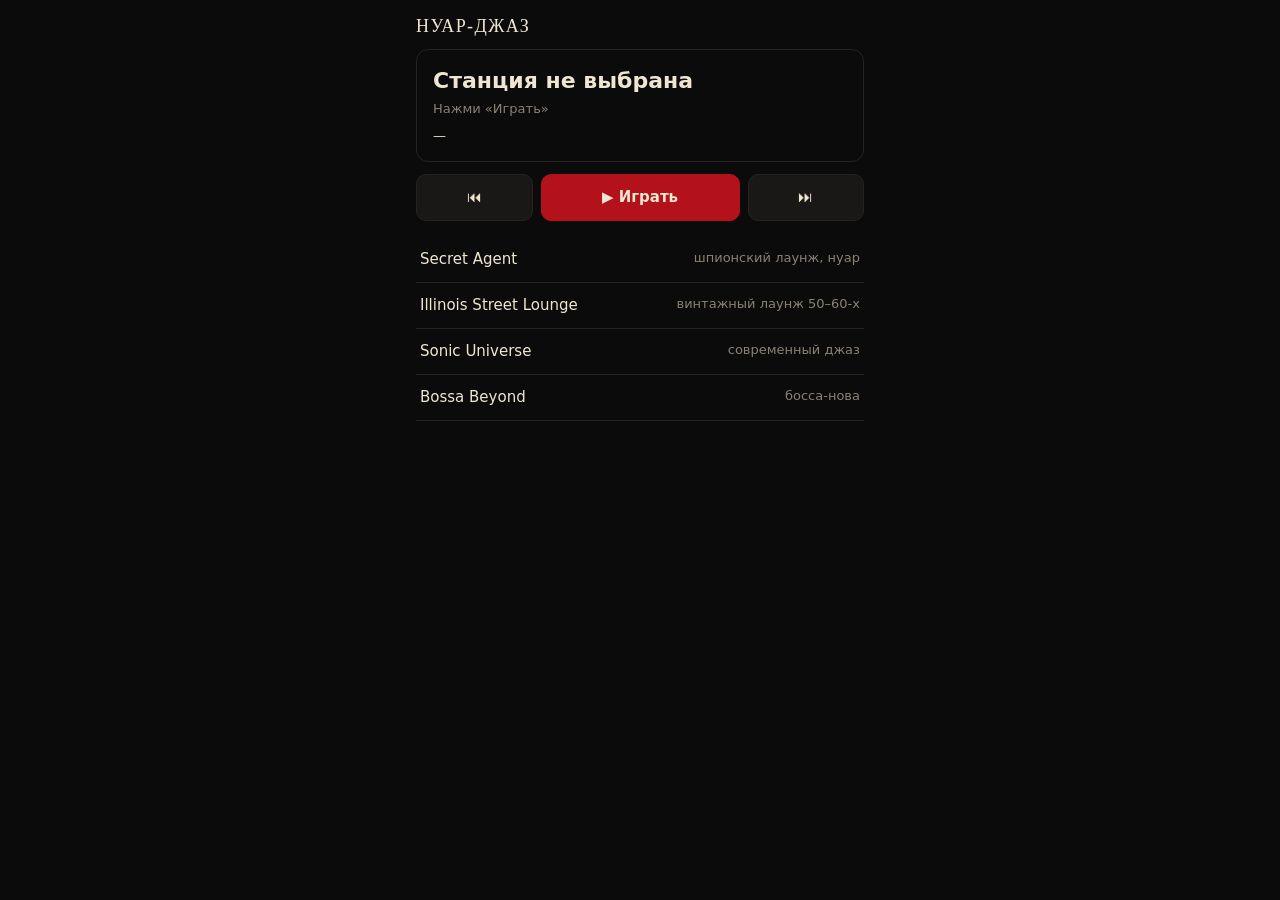
<file: index.html>
<!doctype html>
<html lang="ru" data-theme="noir">
<head>
<meta charset="utf-8">
<meta name="viewport" content="width=device-width, initial-scale=1, viewport-fit=cover">
<!-- theme-color не умеет читать CSS-переменные: держим в синхроне с --surface темы вручную -->
<meta name="theme-color" content="#0b0b0b">
<title>Lovely Radio</title>
<link rel="stylesheet" href="tokens/base.css">
<link rel="stylesheet" href="tokens/theme-noir.css">
<link rel="stylesheet" href="styles/app.css">
<script type="module" src="src/main.js"></script>
</head>
<body>
<main class="app">
  <h1 class="app__title" id="worldName">Lovely Radio</h1>

  <section class="now" aria-live="polite">
    <div class="now__name" id="nowName">Станция не выбрана</div>
    <div class="now__meta" id="nowMeta">Нажми «Играть»</div>
    <div class="now__status" id="status">—</div>
  </section>

  <div class="controls">
    <button class="btn" id="prev" aria-label="Предыдущая станция">⏮</button>
    <button class="btn btn--primary" id="play">▶ Играть</button>
    <button class="btn" id="next" aria-label="Следующая станция">⏭</button>
  </div>

  <ul class="channels" id="channels"></ul>

  <pre class="debug-log" id="log" hidden></pre>
</main>

<!-- Один <audio> на всё приложение. playsinline и preload="none" — как в спайке. -->
<audio id="audio" preload="none" playsinline></audio>
</body>
</html>
</file>
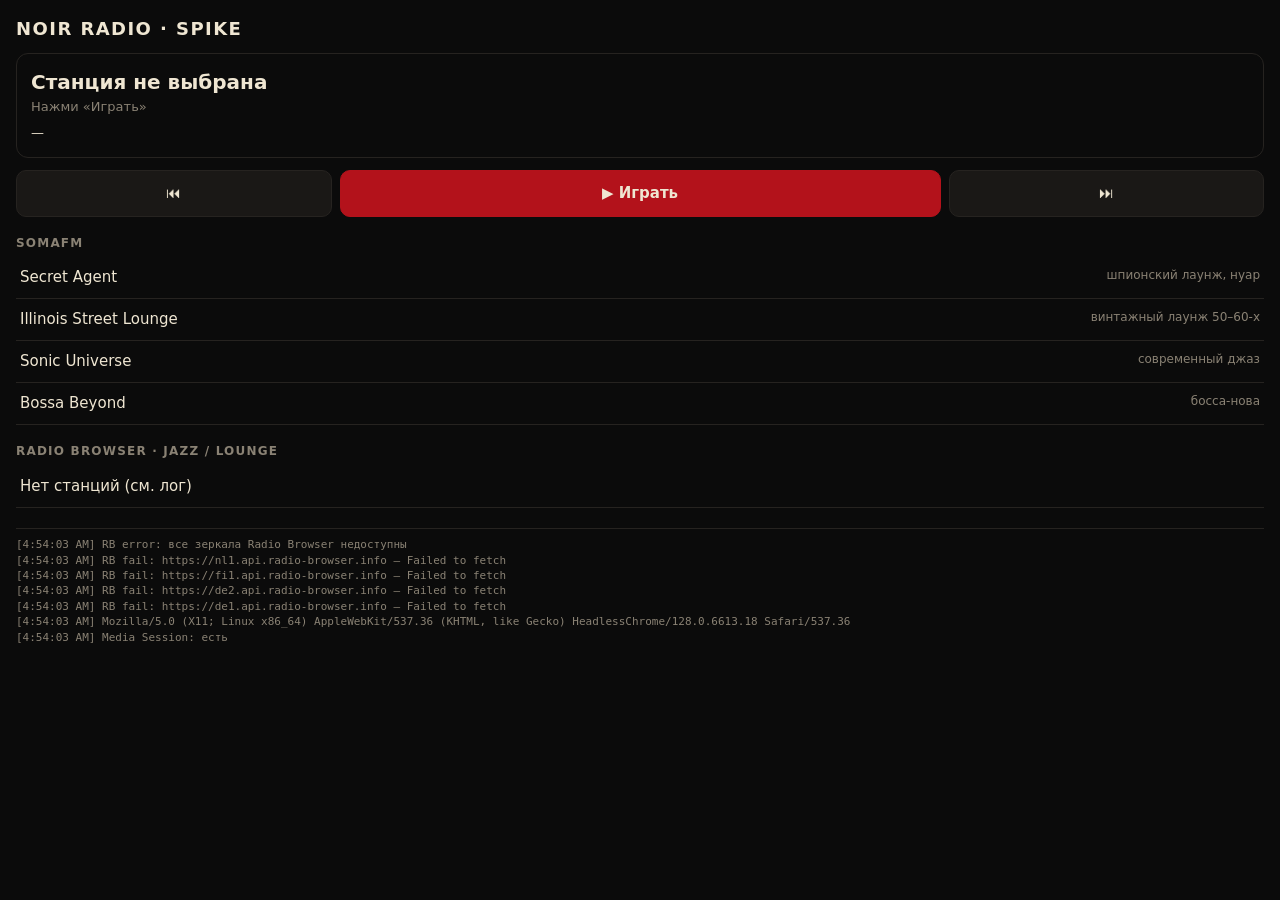
<file: spike/index.html>
<!doctype html>
<html lang="ru">
<head>
<meta charset="utf-8">
<meta name="viewport" content="width=device-width, initial-scale=1, viewport-fit=cover">
<meta name="theme-color" content="#0b0b0b">
<title>Noir Radio — spike</title>
<style>
  :root { --bg:#0b0b0b; --fg:#efe6d2; --dim:#8a8274; --red:#b3121b; --line:#262320; }
  * { box-sizing:border-box; }
  body { margin:0; background:var(--bg); color:var(--fg);
         font:15px/1.4 -apple-system, system-ui, sans-serif;
         padding:16px 16px calc(16px + env(safe-area-inset-bottom)); }
  h1 { font-size:18px; margin:0 0 12px; letter-spacing:.08em; text-transform:uppercase; }
  #now { border:1px solid var(--line); border-radius:12px; padding:14px; margin-bottom:12px; }
  #now .name { font-size:20px; font-weight:600; }
  #now .meta { color:var(--dim); font-size:13px; margin-top:2px; }
  #status { margin-top:8px; font-size:13px; }
  .row { display:flex; gap:8px; margin-bottom:16px; }
  button { font:inherit; color:var(--fg); background:#1a1816; border:1px solid var(--line);
           border-radius:10px; padding:12px 14px; flex:1; }
  #play { background:var(--red); border-color:var(--red); font-weight:600; flex:2; }
  h2 { font-size:12px; color:var(--dim); text-transform:uppercase; letter-spacing:.1em; margin:18px 0 6px; }
  ul { list-style:none; margin:0; padding:0; }
  li { padding:10px 4px; border-bottom:1px solid var(--line); display:flex; justify-content:space-between; gap:8px; }
  li.active { color:#fff; }
  li.active .t::before { content:"▶ "; color:var(--red); }
  li .s { color:var(--dim); font-size:12px; white-space:nowrap; }
  #log { margin-top:20px; font:11px/1.4 ui-monospace, Menlo, monospace; color:var(--dim);
         white-space:pre-wrap; max-height:200px; overflow:auto; border-top:1px solid var(--line); padding-top:8px; }
</style>
</head>
<body>
<h1>Noir Radio · spike</h1>

<div id="now">
  <div class="name" id="nowName">Станция не выбрана</div>
  <div class="meta" id="nowMeta">Нажми «Играть»</div>
  <div id="status">—</div>
</div>

<div class="row">
  <button id="prev">⏮</button>
  <button id="play">▶ Играть</button>
  <button id="next">⏭</button>
</div>

<h2>SomaFM</h2>
<ul id="soma"></ul>
<h2>Radio Browser · jazz / lounge</h2>
<ul id="rb"><li><span class="t">Загрузка…</span></li></ul>

<div id="log"></div>

<audio id="audio" preload="none" playsinline></audio>

<script>
const audio = document.getElementById('audio');
const $ = id => document.getElementById(id);
const logEl = $('log');
function log(msg) {
  const t = new Date().toLocaleTimeString();
  logEl.textContent = `[${t}] ${msg}\n` + logEl.textContent;
}
function setStatus(s) { $('status').textContent = s; }

// --- SomaFM: захардкожены, стримы по https с запасными зеркалами ---
const SOMA = [
  { id:'secretagent',   name:'Secret Agent',         meta:'шпионский лаунж, нуар' },
  { id:'illstreet',     name:'Illinois Street Lounge', meta:'винтажный лаунж 50–60-х' },
  { id:'sonicuniverse', name:'Sonic Universe',       meta:'современный джаз' },
  { id:'bossa',         name:'Bossa Beyond',         meta:'босса-нова' },
].map(s => ({
  ...s, src:'SomaFM',
  urls: ['ice1','ice2','ice4','ice6'].map(h => `https://${h}.somafm.com/${s.id}-128-mp3`),
  art: `https://somafm.com/img/${s.id}120.png`,
}));

let stations = [...SOMA];
let current = -1;
let mirrorIdx = 0;

// --- Radio Browser: публичный API с CORS, пробуем несколько зеркал ---
const RB_HOSTS = ['de1','de2','fi1','nl1'].map(h => `https://${h}.api.radio-browser.info`);
async function rbFetch(path) {
  for (const host of RB_HOSTS) {
    try {
      const r = await fetch(host + path);
      if (r.ok) { log(`RB ok: ${host}`); return { host, data: await r.json() }; }
    } catch (e) { log(`RB fail: ${host} — ${e.message}`); }
  }
  throw new Error('все зеркала Radio Browser недоступны');
}
let rbHost = null;
async function loadRB() {
  try {
    const q = '?hidebroken=true&order=clickcount&reverse=true&limit=80';
    const a = await rbFetch('/json/stations/bytag/jazz' + q);
    rbHost = a.host;
    const b = await rbFetch('/json/stations/bytag/lounge' + q);
    const seen = new Set();
    const list = [...a.data, ...b.data]
      .filter(s => s.url_resolved?.startsWith('https://'))          // Safari не даст играть http на https-странице
      .filter(s => ['MP3','AAC','AAC+'].includes(s.codec))
      .filter(s => !seen.has(s.stationuuid) && seen.add(s.stationuuid))
      .slice(0, 20)
      .map(s => ({
        name: s.name.trim(), meta: `${s.country || '—'} · ${s.codec} ${s.bitrate || '?'}kbps`,
        src: 'Radio Browser', uuid: s.stationuuid, urls: [s.url_resolved],
        art: s.favicon?.startsWith('https://') ? s.favicon : '',
      }));
    stations = [...SOMA, ...list];
    log(`RB: ${list.length} https-станций`);
  } catch (e) { log('RB error: ' + e.message); }
  render();
}

function render() {
  const mk = (i) => {
    const s = stations[i];
    const li = document.createElement('li');
    if (i === current) li.className = 'active';
    li.innerHTML = `<span class="t"></span><span class="s"></span>`;
    li.querySelector('.t').textContent = s.name;
    li.querySelector('.s').textContent = s.meta;
    li.onclick = () => tune(i);
    return li;
  };
  $('soma').replaceChildren(...stations.map((s,i) => s.src === 'SomaFM' ? mk(i) : null).filter(Boolean));
  const rb = stations.map((s,i) => s.src !== 'SomaFM' ? mk(i) : null).filter(Boolean);
  $('rb').replaceChildren(...(rb.length ? rb : [Object.assign(document.createElement('li'), {textContent:'Нет станций (см. лог)'})]));
}

function updateNow() {
  const s = stations[current];
  $('nowName').textContent = s ? s.name : 'Станция не выбрана';
  $('nowMeta').textContent = s ? `${s.src} · ${s.meta}` : '';
  if ('mediaSession' in navigator && s) {
    navigator.mediaSession.metadata = new MediaMetadata({
      title: s.name, artist: 'Noir Radio', album: s.src,
      // своя обложка с того же домена: чужие картинки iOS часто не показывает
      artwork: [{ src: new URL('cover.png', location.href).href, sizes: '512x512', type: 'image/png' }],
    });
  }
}

async function tune(i) {
  current = (i + stations.length) % stations.length;
  mirrorIdx = 0;
  updateNow(); render();
  await start();
  const s = stations[current];
  if (s.uuid && rbHost) fetch(`${rbHost}/json/url/${s.uuid}`).catch(()=>{}); // учёт клика, как просит Radio Browser
}

async function start() {
  const s = stations[current];
  const url = s.urls[mirrorIdx];
  audio.src = url;
  setStatus('Подключаюсь…');
  log(`play ${s.name} → ${url}`);
  try { await audio.play(); }
  catch (e) { log(`play() rejected: ${e.name} — ${e.message}`); setStatus('Не удалось запустить: ' + e.name); }
}

audio.addEventListener('playing', () => { setStatus('Играет'); $('play').textContent = '⏸ Пауза'; setPS('playing'); });
audio.addEventListener('pause',   () => { setStatus('Пауза');  $('play').textContent = '▶ Играть'; setPS('paused'); });
audio.addEventListener('waiting', () => setStatus('Буферизация…'));
audio.addEventListener('stalled', () => log('stalled'));
audio.addEventListener('error', () => {
  const s = stations[current];
  log(`audio error code=${audio.error?.code} на ${s?.urls[mirrorIdx]}`);
  if (s && mirrorIdx < s.urls.length - 1) { mirrorIdx++; log('пробую зеркало ' + mirrorIdx); start(); }
  else setStatus('Стрим недоступен — переключи станцию');
});

function setPS(state) { if ('mediaSession' in navigator) navigator.mediaSession.playbackState = state; }

$('play').onclick = () => {
  if (current < 0) return tune(0);
  audio.paused ? start() : audio.pause();   // после паузы переподключаемся, чтобы не играть из старого буфера
};
$('next').onclick = () => tune(current + 1);
$('prev').onclick = () => tune(current - 1);

if ('mediaSession' in navigator) {
  const ms = navigator.mediaSession;
  ms.setActionHandler('play',  () => start());
  ms.setActionHandler('pause', () => audio.pause());
  ms.setActionHandler('nexttrack',     () => tune(current + 1));
  ms.setActionHandler('previoustrack', () => tune(current - 1));
  // без этого iOS рисует перемотку ±10 сек вместо ⏮ ⏭ — для живого радио она не нужна
  try { ms.setActionHandler('seekbackward', null); } catch (e) {}
  try { ms.setActionHandler('seekforward', null); } catch (e) {}
  try { ms.setActionHandler('seekto', null); } catch (e) {}
  log('Media Session: есть');
} else log('Media Session: нет');

document.addEventListener('visibilitychange', () => log('visibility: ' + document.visibilityState));
log(navigator.userAgent);
render();
loadRB();
</script>
</body>
</html>
</file>
<file: tokens/base.css>
/* ==========================================================================
   BASE — токены, общие для всех миров.
   Сетка, отступы, типографическая шкала, радиусы, моушен.
   Цветов и шрифтов с характером здесь нет: они живут в теме (theme-*.css).
   Все значения — плейсхолдеры, будут пересмотрены на этапе дизайна.
   ========================================================================== */

:root {
  /* --- Отступы: шаг 4px ------------------------------------------------- */
  --space-1: 4px;
  --space-2: 8px;
  --space-3: 12px;
  --space-4: 16px;   /* базовый боковой отступ экрана на iPhone */
  --space-5: 24px;
  --space-6: 32px;
  --space-7: 48px;
  --space-8: 64px;

  /* --- Сетка / раскладка ------------------------------------------------ */
  --layout-gutter: var(--space-4);
  --layout-max-width: 480px;     /* главная платформа — телефон; на десктопе колонка по центру */
  --tap-target-min: 44px;        /* минимум Apple HIG для тач-целей */

  /* Safe areas iPhone (чёлка, home indicator). Нужен viewport-fit=cover. */
  --safe-top: env(safe-area-inset-top, 0px);
  --safe-bottom: env(safe-area-inset-bottom, 0px);

  /* --- Типографика: шкала ------------------------------------------------ */
  /* Текстовый шрифт по умолчанию системный; тема может переопределить --font-text. */
  --font-text: -apple-system, system-ui, sans-serif;
  --font-mono: ui-monospace, Menlo, monospace;

  --text-xs: 11px;
  --text-sm: 13px;
  --text-md: 15px;   /* body */
  --text-lg: 18px;
  --text-xl: 22px;
  --text-2xl: 28px;
  --text-3xl: 36px;

  --leading-tight: 1.15;
  --leading-normal: 1.4;

  --tracking-normal: 0;
  --tracking-wide: 0.08em;       /* капс-заголовки */

  --weight-regular: 400;
  --weight-semibold: 600;

  /* --- Радиусы ----------------------------------------------------------- */
  --radius-sm: 6px;
  --radius-md: 10px;
  --radius-lg: 12px;
  --radius-pill: 999px;

  /* --- Линии ------------------------------------------------------------- */
  --border-width: 1px;

  /* --- Моушен ------------------------------------------------------------ */
  --duration-fast: 120ms;
  --duration-base: 200ms;
  --duration-slow: 400ms;
  --ease-standard: cubic-bezier(0.2, 0, 0, 1);
  --ease-emphasized: cubic-bezier(0.3, 0, 0, 1.2);
}

@media (prefers-reduced-motion: reduce) {
  :root {
    --duration-fast: 0ms;
    --duration-base: 0ms;
    --duration-slow: 0ms;
  }
}
</file>
<file: tokens/theme-noir.css>
/* ==========================================================================
   THEME: NOIR — мир нуар-джаза.
   Красный / чёрный / кремовый, ар-деко, жалюзи.

   Два уровня внутри темы:
   1. Палитра (--noir-*) — сырые цвета. Компоненты их НЕ используют.
   2. Семантические токены (--surface, --accent, …) — единственное, что
      разрешено брать в styles/. Новая тема обязана определить тот же набор.

   Все значения — плейсхолдеры из спайка, будут заменены по референсам (refs/).
   ========================================================================== */

[data-theme="noir"] {
  /* --- 1. Палитра ------------------------------------------------------- */
  --noir-black-900: #0b0b0b;
  --noir-black-800: #1a1816;
  --noir-black-700: #262320;
  --noir-cream-100: #efe6d2;
  --noir-cream-400: #8a8274;
  --noir-red-600:   #b3121b;
  --noir-white:     #ffffff;

  /* --- 2. Семантика: поверхности ---------------------------------------- */
  --surface:          var(--noir-black-900);  /* фон приложения; синхронно с <meta name="theme-color"> */
  --surface-raised:   var(--noir-black-800);  /* кнопки, карточки */
  --border:           var(--noir-black-700);

  /* --- Семантика: текст ------------------------------------------------- */
  --text:             var(--noir-cream-100);
  --text-muted:       var(--noir-cream-400);
  --text-strong:      var(--noir-white);
  --text-on-accent:   var(--noir-cream-100);

  /* --- Семантика: акцент ------------------------------------------------ */
  --accent:           var(--noir-red-600);
  --accent-contrast:  var(--noir-cream-100);

  /* --- Шрифты ------------------------------------------------------------ */
  /* Дисплейный шрифт в духе ар-деко — плейсхолдер, выберем по референсам. */
  --font-display: Didot, "Bodoni 72", Georgia, serif;
  /* --font-text наследуется из base.css; переопределить здесь при необходимости. */

  /* --- Текстуры ---------------------------------------------------------- */
  /* Плейсхолдеры: жалюзи и зерно. Позже — файлы в assets/ этого же домена. */
  --texture-blinds: none;
  --texture-grain: none;

  color-scheme: dark;
}
</file>
<file: styles/app.css>
/* Стили компонентов. Только семантические токены из tokens/ — никаких
   хардкод-цветов, размеров шрифта и радиусов. Это временная вёрстка каркаса. */

* { box-sizing: border-box; }

body {
  margin: 0;
  background: var(--surface);
  color: var(--text);
  font: var(--text-md) / var(--leading-normal) var(--font-text);
  -webkit-text-size-adjust: 100%;
}

.app {
  max-width: var(--layout-max-width);
  margin: 0 auto;
  padding:
    calc(var(--layout-gutter) + var(--safe-top))
    var(--layout-gutter)
    calc(var(--layout-gutter) + var(--safe-bottom));
}

.app__title {
  margin: 0 0 var(--space-3);
  font: var(--weight-regular) var(--text-lg) / var(--leading-tight) var(--font-display);
  letter-spacing: var(--tracking-wide);
  text-transform: uppercase;
}

/* --- Сейчас играет ------------------------------------------------------ */
.now {
  border: var(--border-width) solid var(--border);
  border-radius: var(--radius-lg);
  padding: var(--space-4);
  margin-bottom: var(--space-3);
}
.now__name   { font-size: var(--text-xl); font-weight: var(--weight-semibold); }
.now__meta   { color: var(--text-muted); font-size: var(--text-sm); margin-top: var(--space-1); }
.now__status { margin-top: var(--space-2); font-size: var(--text-sm); }

/* --- Кнопки ------------------------------------------------------------- */
.controls { display: flex; gap: var(--space-2); margin-bottom: var(--space-4); }

.btn {
  flex: 1;
  min-height: var(--tap-target-min);
  padding: var(--space-3) var(--space-4);
  font: inherit;
  color: var(--text);
  background: var(--surface-raised);
  border: var(--border-width) solid var(--border);
  border-radius: var(--radius-md);
  transition: opacity var(--duration-fast) var(--ease-standard);
}
.btn:active { opacity: 0.7; }
.btn--primary {
  flex: 2;
  font-weight: var(--weight-semibold);
  color: var(--text-on-accent);
  background: var(--accent);
  border-color: var(--accent);
}

/* --- Список каналов ----------------------------------------------------- */
.channels { list-style: none; margin: 0; padding: 0; }

.channel {
  display: flex;
  justify-content: space-between;
  gap: var(--space-2);
  min-height: var(--tap-target-min);
  padding: var(--space-3) var(--space-1);
  border-bottom: var(--border-width) solid var(--border);
  cursor: pointer;
}
.channel__meta { color: var(--text-muted); font-size: var(--text-sm); white-space: nowrap; }
.channel.is-active { color: var(--text-strong); }
.channel.is-active .channel__name::before { content: "▶ "; color: var(--accent); }

/* --- Отладочный лог (?debug) --------------------------------------------- */
.debug-log {
  margin: var(--space-5) 0 0;
  padding-top: var(--space-2);
  max-height: 200px;
  overflow: auto;
  border-top: var(--border-width) solid var(--border);
  color: var(--text-muted);
  font: var(--text-xs) / var(--leading-normal) var(--font-mono);
  white-space: pre-wrap;
}
</file>
